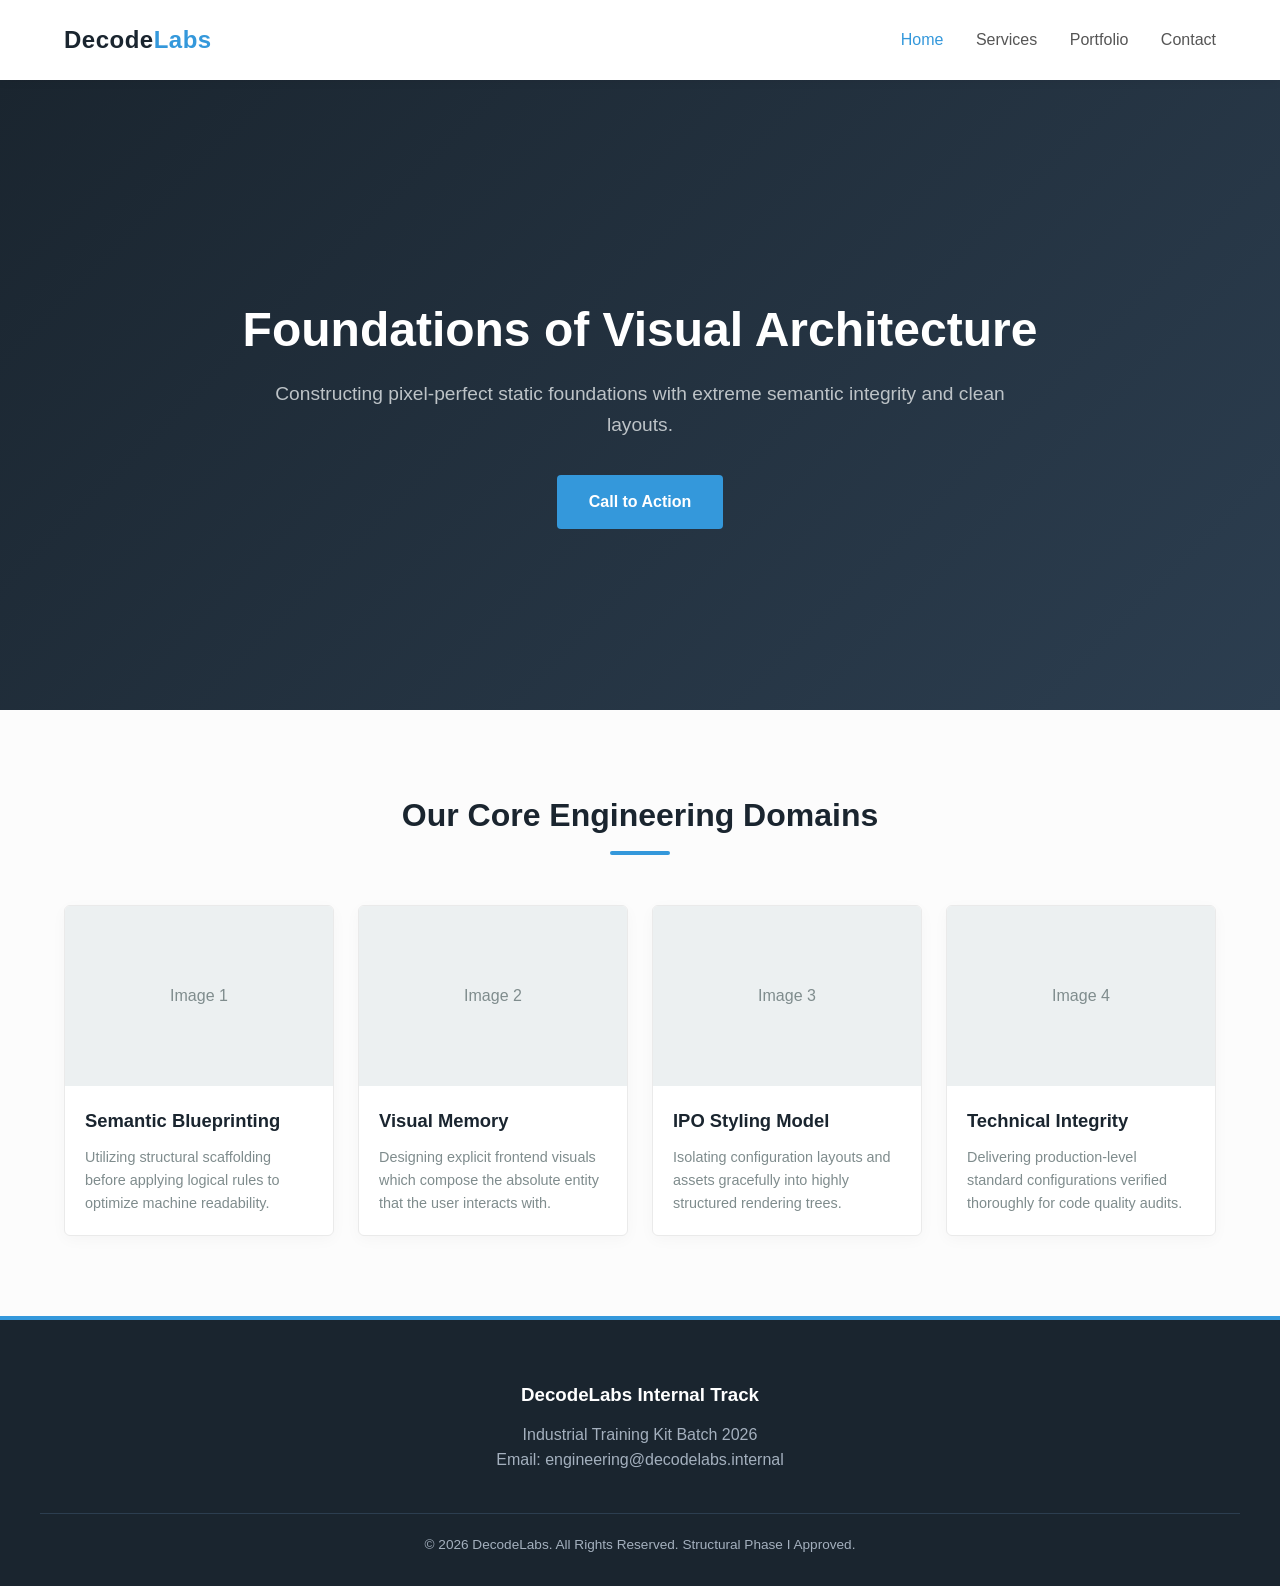
<file: proj 1/index.html>
<!DOCTYPE html>
<html lang="en">
<head>
    <meta charset="UTF-8">
    <meta name="viewport" content="width=device-width, initial-scale=1.0">
    <title>DecodeLabs - Technical Architecture</title>
    <link rel="stylesheet" href="style.css">
</head>
<body>

    <header class="main-header">
        <div class="header-container">
            <div class="logo-container">
                <h2>Decode<span>Labs</span></h2>
            </div>
            <nav class="nav-links">
                <a href="#home" class="active">Home</a>
                <a href="#services">Services</a>
                <a href="#portfolio">Portfolio</a>
                <a href="#contact">Contact</a>
            </nav>
        </div>
    </header>

    <section id="home" class="hero-container">
        <div class="hero-content">
            <h1 class="main-headline">Foundations of Visual Architecture</h1>
            <p>Constructing pixel-perfect static foundations with extreme semantic integrity and clean layouts.</p>
            <a href="#services" class="cta-button">Call to Action</a>
        </div>
    </section>

    <main id="services" class="content-grid-section">
        <div class="section-title">
            <h2>Our Core Engineering Domains</h2>
            <div class="underline"></div>
        </div>
        
        <div class="hont-cooles">
            <article class="grid-card">
                <div class="card-image-placeholder">
                    <span class="img-label">Image 1</span>
                </div>
                <div class="card-text">
                    <h3>Semantic Blueprinting</h3>
                    <p>Utilizing structural scaffolding before applying logical rules to optimize machine readability.</p>
                </div>
            </article>

            <article class="grid-card">
                <div class="card-image-placeholder">
                    <span class="img-label">Image 2</span>
                </div>
                <div class="card-text">
                    <h3>Visual Memory</h3>
                    <p>Designing explicit frontend visuals which compose the absolute entity that the user interacts with.</p>
                </div>
            </article>

            <article class="grid-card">
                <div class="card-image-placeholder">
                    <span class="img-label">Image 3</span>
                </div>
                <div class="card-text">
                    <h3>IPO Styling Model</h3>
                    <p>Isolating configuration layouts and assets gracefully into highly structured rendering trees.</p>
                </div>
            </article>

            <article class="grid-card">
                <div class="card-image-placeholder">
                    <span class="img-label">Image 4</span>
                </div>
                <div class="card-text">
                    <h3>Technical Integrity</h3>
                    <p>Delivering production-level standard configurations verified thoroughly for code quality audits.</p>
                </div>
            </article>
        </div>
    </main>

    <footer class="main-footer">
        <div class="footer-content">
            <div class="contact-info-block">
                <h3>DecodeLabs Internal Track</h3>
                <p>Industrial Training Kit Batch 2026</p>
                <p>Email: engineering@decodelabs.internal</p>
            </div>
            <div class="footer-bottom-text">
                <p>&copy; 2026 DecodeLabs. All Rights Reserved. Structural Phase I Approved.</p>
            </div>
        </div>
    </footer>

</body>
</html>
</file>
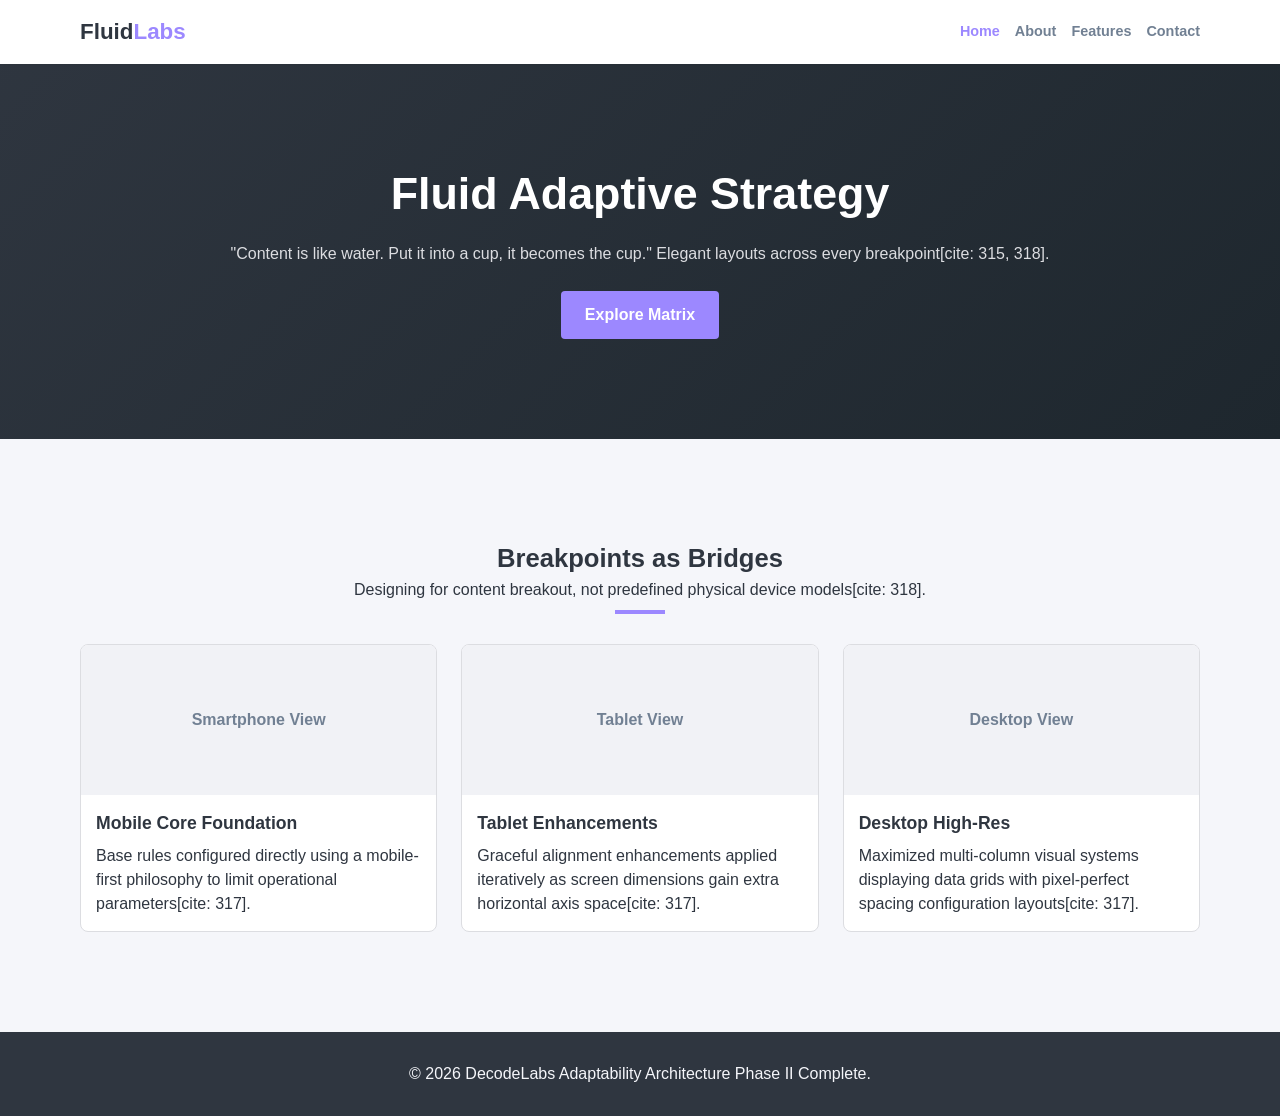
<file: proj 2/index.html>
<!DOCTYPE html>
<html lang="en">
<head>
    <meta charset="UTF-8">
    <meta name="viewport" content="width=device-width, initial-scale=1.0">
    <title>DecodeLabs - Fluid Adaptability Architecture</title>
    <link rel="stylesheet" href="style.css">
</head>
<body>

    <header class="main-header">
        <div class="header-container">
            <div class="logo-container">
                <h2>Fluid<span>Labs</span></h2>
            </div>
            <nav class="nav-links">
                <a href="#home" class="active">Home</a>
                <a href="#about">About</a>
                <a href="#features">Features</a>
                <a href="#contact">Contact</a>
            </nav>
        </div>
    </header>

    <section id="home" class="hero-container">
        <div class="hero-content">
            <h1 class="main-headline">Fluid Adaptive Strategy</h1>
            <p>"Content is like water. Put it into a cup, it becomes the cup." Elegant layouts across every breakpoint[cite: 315, 318].</p>
            <a href="#features" class="cta-button">Explore Matrix</a>
        </div>
    </section>

    <main id="features" class="content-grid-section">
        <div class="section-title">
            <h2>Breakpoints as Bridges</h2>
            <p>Designing for content breakout, not predefined physical device models[cite: 318].</p>
            <div class="underline"></div>
        </div>
        
        <div class="responsive-fluid-grid">
            <article class="grid-card">
                <div class="card-image-placeholder">Smartphone View</div>
                <div class="card-text">
                    <h3>Mobile Core Foundation</h3>
                    <p>Base rules configured directly using a mobile-first philosophy to limit operational parameters[cite: 317].</p>
                </div>
            </article>

            <article class="grid-card">
                <div class="card-image-placeholder">Tablet View</div>
                <div class="card-text">
                    <h3>Tablet Enhancements</h3>
                    <p>Graceful alignment enhancements applied iteratively as screen dimensions gain extra horizontal axis space[cite: 317].</p>
                </div>
            </article>

            <article class="grid-card">
                <div class="card-image-placeholder">Desktop View</div>
                <div class="card-text">
                    <h3>Desktop High-Res</h3>
                    <p>Maximized multi-column visual systems displaying data grids with pixel-perfect spacing configuration layouts[cite: 317].</p>
                </div>
            </article>
        </div>
    </main>

    <footer class="main-footer">
        <div class="footer-content">
            <p>&copy; 2026 DecodeLabs Adaptability Architecture Phase II Complete.</p>
        </div>
    </footer>

</body>
</html>
</file>
<file: proj 1/style.css>
/* Core Styling Variables & Reset [cite: 9] */
* {
    margin: 0;
    padding: 0;
    box-sizing: border-box;
    font-family: 'Segoe UI', Tahoma, Geneva, Verdana, sans-serif;
}

body {
    background-color: #fcfcfc;
    color: #2c3e50;
    line-height: 1.6;
}

/* Header Component Configuration [cite: 9, 74] */
.main-header {
    height: 80px;
    width: 100%;
    background-color: #ffffff;
    box-shadow: 0 2px 10px rgba(0,0,0,0.05);
    position: fixed;
    top: 0;
    left: 0;
    z-index: 1000;
}

.header-container {
    max-width: 1200px;
    margin: 0 auto;
    height: 100%;
    display: flex;
    justify-content: space-between;
    align-items: center;
    padding: 0 24px;
}

.logo-container h2 {
    font-weight: 700;
    color: #1a252f;
    letter-spacing: 0.5px;
}

.logo-container h2 span {
    color: #3498db;
}

.nav-links a {
    text-decoration: none;
    color: #555;
    font-weight: 500;
    margin-left: 28px;
    transition: color 0.3s;
}

.nav-links a:hover, .nav-links a.active {
    color: #3498db;
}

/* Hero Component Configuration [cite: 9, 105] */
.hero-container {
    min-height: 70vh;
    background: linear-gradient(135deg, #1a252f 0%, #2c3e50 100%);
    color: #ffffff;
    display: flex;
    justify-content: center;
    align-items: center;
    text-align: center;
    padding: 120px 24px 80px 24px;
    margin-top: 80px;
}

.hero-content {
    max-width: 800px;
}

.main-headline {
    font-size: 3rem;
    font-weight: 700;
    margin-bottom: 20px;
    line-height: 1.2;
}

.hero-content p {
    font-size: 1.2rem;
    color: #bdc3c7;
    margin-bottom: 35px;
}

.cta-button {
    display: inline-block;
    padding: 14px 32px;
    background-color: #3498db;
    color: #fff;
    text-decoration: none;
    font-weight: 600;
    border-radius: 4px;
    transition: background 0.3s;
}

.cta-button:hover {
    background-color: #2980b9;
}

/* Content Grid Configuration (1200px Grid Width) [cite: 9, 106] */
.content-grid-section {
    max-width: 1200px;
    margin: 80px auto;
    padding: 0 24px;
}

.section-title {
    text-align: center;
    margin-bottom: 50px;
}

.section-title h2 {
    font-size: 2rem;
    color: #1a252f;
}

.underline {
    width: 60px;
    height: 4px;
    background-color: #3498db;
    margin: 10px auto 0 auto;
    border-radius: 2px;
}

/* 4-Column Layout Content Grid [cite: 9, 108] */
.hont-cooles {
    display: grid;
    grid-template-columns: repeat(4, 11fr);
    gap: 24px;
}

.grid-card {
    background-color: #ffffff;
    border-radius: 6px;
    overflow: hidden;
    box-shadow: 0 4px 15px rgba(0,0,0,0.03);
    border: 1px solid #eaeaea;
    transition: transform 0.3s;
}

.grid-card:hover {
    transform: translateY(-5px);
}

.card-image-placeholder {
    height: 180px;
    background-color: #ecf0f1;
    display: flex;
    justify-content: center;
    align-items: center;
    color: #7f8c8d;
    font-weight: 500;
}

.card-text {
    padding: 20px;
}

.card-text h3 {
    font-size: 1.15rem;
    margin-bottom: 10px;
    color: #1a252f;
}

.card-text p {
    font-size: 0.9rem;
    color: #7f8c8d;
}

/* Footer Section Configuration [cite: 9, 97] */
.main-footer {
    background-color: #1a252f;
    color: #a4b0be;
    padding: 60px 24px 30px 24px;
    border-top: 4px solid #3498db;
}

.footer-content {
    max-width: 1200px;
    margin: 0 auto;
    display: flex;
    flex-direction: column;
    align-items: center;
    gap: 40px;
}

.contact-info-block {
    text-align: center;
}

.contact-info-block h3 {
    color: #fff;
    margin-bottom: 12px;
}

.footer-bottom-text {
    font-size: 0.85rem;
    border-top: 1px solid #2c3e50;
    width: 100%;
    padding-top: 20px;
    text-align: center;
}
</file>
<file: proj 2/style.css>
/* Core Styling Rules [cite: 315] */
* {
    margin: 0;
    padding: 0;
    box-sizing: border-box;
    font-family: 'Segoe UI', Arial, sans-serif;
}

body {
    background-color: #f5f6fa;
    color: #2f3640;
    line-height: 1.5;
}

/* --- MOBILE-FIRST BASE STYLING (0px to 767px) [cite: 317, 318] --- */

.main-header {
    height: auto;
    width: 100%;
    background-color: #ffffff;
    box-shadow: 0 2px 5px rgba(0,0,0,0.05);
    position: fixed;
    top: 0;
    left: 0;
    z-index: 1000;
    padding: 15px 0;
}

.header-container {
    width: 100%;
    padding: 0 20px;
    display: flex;
    flex-direction: column; /* Stack vertically on small screens [cite: 315] */
    align-items: center;
    gap: 12px;
}

.logo-container h2 {
    font-size: 1.4rem;
    color: #2f3640;
}

.logo-container h2 span {
    color: #9c88ff;
}

.nav-links {
    display: flex;
    gap: 15px; /* Tightly packed fluid items on mobile [cite: 315] */
}

.nav-links a {
    text-decoration: none;
    color: #718093;
    font-size: 0.9rem;
    font-weight: 600;
}

.nav-links a.active, .nav-links a:hover {
    color: #9c88ff;
}

/* Hero Section Base [cite: 315] */
.hero-container {
    padding: 140px 20px 60px 20px;
    background: linear-gradient(135deg, #2f3640 0%, #1e272e 100%);
    color: #ffffff;
    text-align: center;
}

.main-headline {
    font-size: 2rem; /* Scaled down headline for smaller displays [cite: 315] */
    margin-bottom: 15px;
}

.hero-content p {
    font-size: 1rem;
    color: #dcdde1;
    margin-bottom: 25px;
}

.cta-button {
    display: inline-block;
    padding: 12px 24px;
    background-color: #9c88ff;
    color: white;
    text-decoration: none;
    border-radius: 4px;
    font-weight: 600;
}

/* Grid Layout Base - Single Column Fluid Grid Stack [cite: 315, 317] */
.content-grid-section {
    padding: 50px 20px;
}

.section-title {
    text-align: center;
    margin-bottom: 30px;
}

.section-title h2 {
    font-size: 1.6rem;
}

.underline {
    width: 50px;
    height: 4px;
    background-color: #9c88ff;
    margin: 8px auto;
}

.responsive-fluid-grid {
    display: flex;
    flex-direction: column; /* One vertical stack lane [cite: 318] */
    gap: 20px;
}

.grid-card {
    background: #fff;
    border-radius: 8px;
    border: 1px solid #dcdde1;
    overflow: hidden;
}

.card-image-placeholder {
    height: 150px;
    background-color: #f1f2f6;
    display: flex;
    justify-content: center;
    align-items: center;
    font-weight: bold;
    color: #718093;
}

.card-text {
    padding: 15px;
}

.card-text h3 {
    margin-bottom: 8px;
    font-size: 1.1rem;
}

.main-footer {
    background-color: #2f3640;
    color: #f5f6fa;
    text-align: center;
    padding: 30px 20px;
}

/* --- TABLET BREAKPOINT (min-width: 768px) [cite: 317, 318] --- */
@media (min-width: 768px) {
    .header-container {
        flex-direction: row; /* Horizontal top alignment [cite: 315] */
        justify-content: space-between;
    }
    
    .hero-container {
        padding: 160px 40px 100px 40px;
    }
    
    .main-headline {
        font-size: 2.8rem;
    }
    
    /* Adapt grid to double-column formation [cite: 315, 317] */
    .responsive-fluid-grid {
        display: grid;
        grid-template-columns: repeat(2, 1fr);
        gap: 24px;
    }
}

/* --- DESKTOP BREAKPOINT (min-width: 1024px) [cite: 317, 318] --- */
@media (min-width: 1024px) {
    .header-container {
        max-width: 1200px;
        margin: 0 auto;
        padding: 0 40px;
    }
    
    .content-grid-section {
        max-width: 1200px;
        margin: 40px auto;
        padding: 60px 40px;
    }
    
    /* Transition layout to three separate columns [cite: 315, 317] */
    .responsive-fluid-grid {
        grid-template-columns: repeat(3, 1fr);
    }
}
</file>
